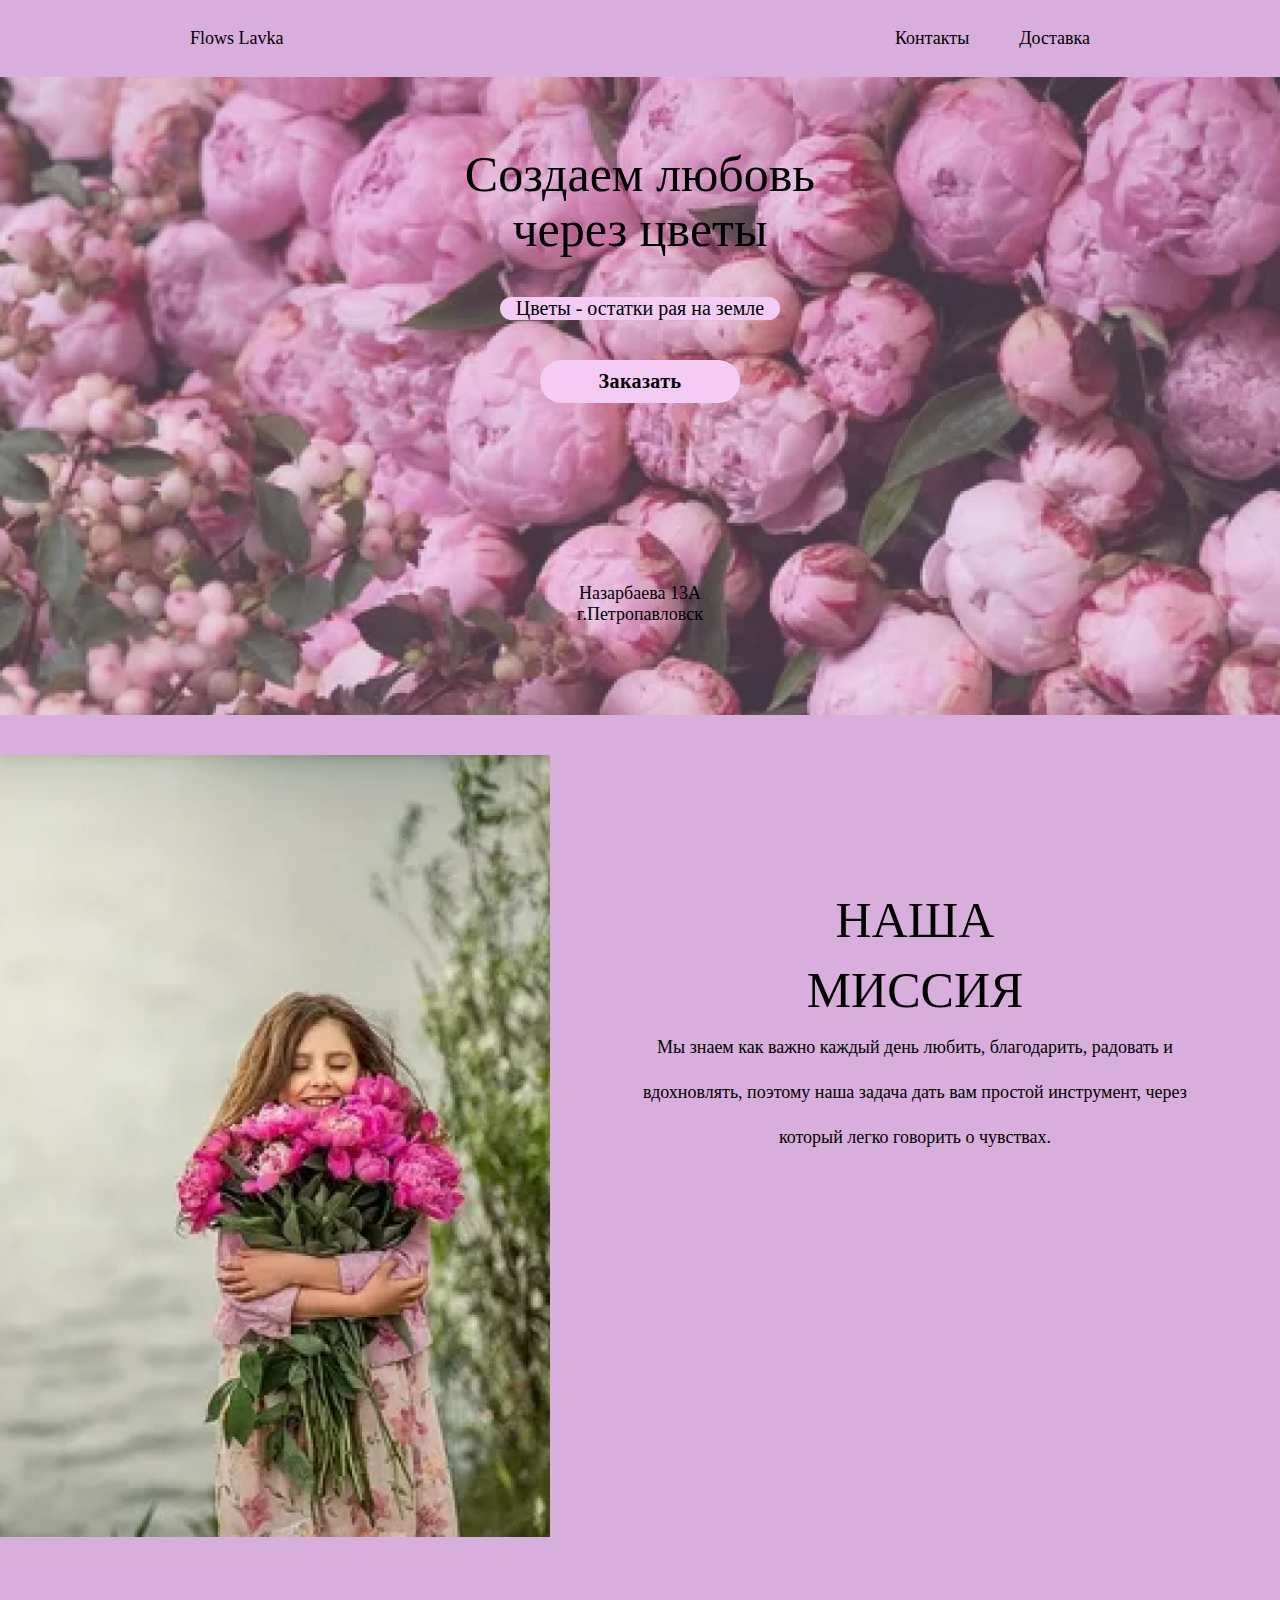
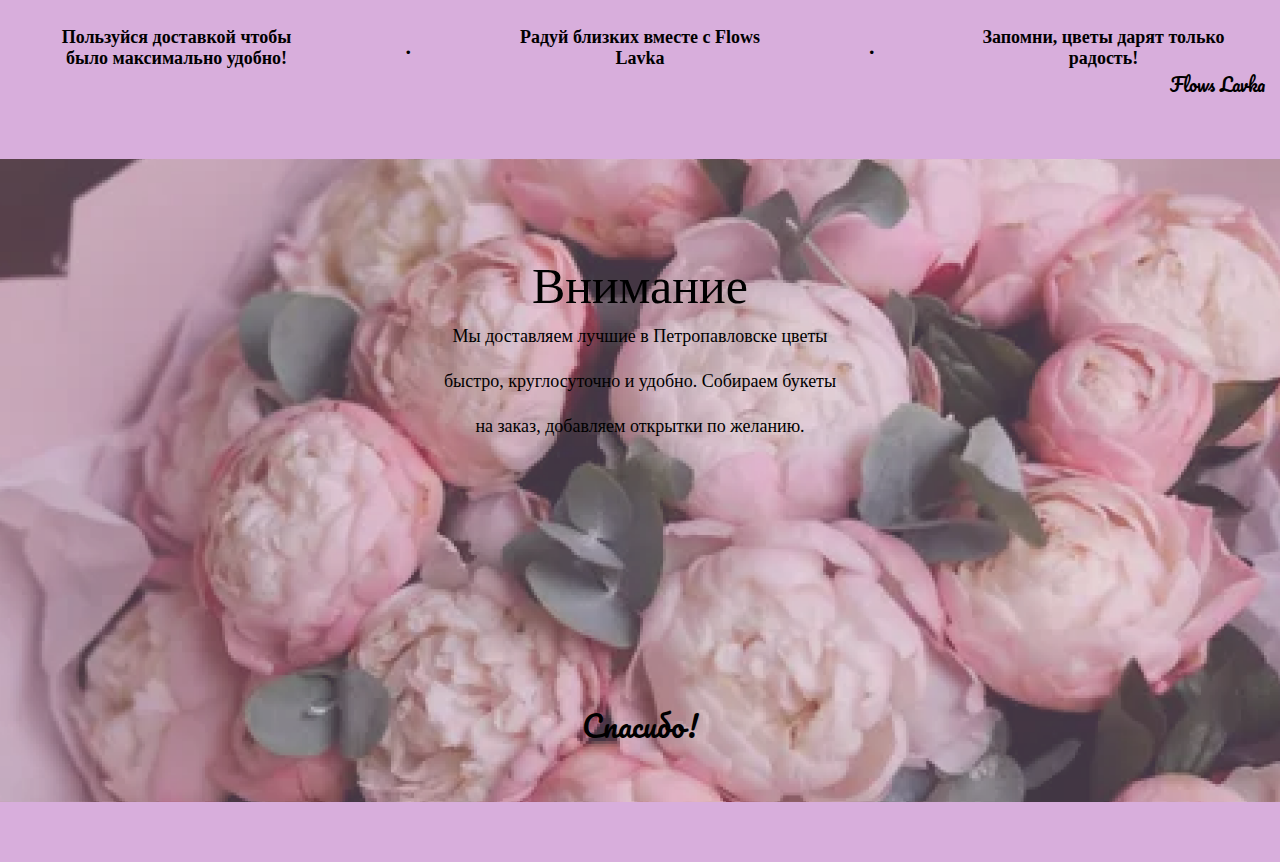
<file: index.html>
<!DOCTYPE html>
<html lang="ru">
<head>
   <meta charset="UTF-8">
   <meta name="viewport" content="width=device-width, initial-scale=1.0">
   <link rel="stylesheet" href="style.css">
   <link rel="preconnect" href="https://fonts.googleapis.com">
   <link rel="preconnect" href="https://fonts.gstatic.com" crossorigin>
   <link href="https://fonts.googleapis.com/css2?family=Pacifico&display=swap" rel="stylesheet">
   <title>Document</title>
</head>
<body>


   <header class="header">
      <div class="container">
         <div class="logo">Flows Lavka</div>
         <div class="menu">
            <div class="menu-list">
               <ul>
                  <li class="menu-item"><a href="https://TolegenAzamat.github.io/flower/contacts.html">Контакты</a></li>
                  <li class="menu-item"><a href="#end">Доставка</a></li>
               </ul>
            </div>
         </div>
      </div>
   </header>

   <section class="main">
      <div class="container">
         <div class="main-info">
            <h1 class="main-title">Создаем любовь через цветы</h1>
            <div class="main-text">Цветы - остатки рая на земле</div>
            <div class="main-action"><a href="https://wa.me/77086579817" class="button">Заказать</a></div>
            <div class="main-address">Назарбаева 13А г.Петропавловск</div>
         </div>
      </div>
   </section>

   <section class="mission">
      <div class="container">
         <div class="mission-box">
            <img src="img/Rectangle 8.png" alt="img" class="mission-img">
            <div class="mission-info">
               <h1 class="mission-title">НАША МИССИЯ</h1>
               <div class="mission-text">Мы знаем как важно каждый день любить, благодарить, радовать и вдохновлять, поэтому наша задача дать вам простой инструмент, через который легко говорить о чувствах.</div>
               <div class="mission-logo">Flows Lavka</div>
            </div>
         </div>
      </div>
   </section>

   <section class="process">
      <div class="container">
         <div class="process-info">
            <div class="process-one">Пользуйся доставкой чтобы было максимально удобно!</div>
            <div class="tochka">.</div>
            <div class="process-one">Радуй близких вместе с Flows Lavka</div>
            <div class="tochka">.</div>
            <div class="process-one">Запомни, цветы дарят только радость!</div>
         </div>
      </div>
   </section>

   <section class="end" id="end">
      <div class="container">
         <div class="end-info">
            <h1 class="end-title">Внимание</h1>
            <div class="end-text">Мы доставляем лучшие в Петропавловске цветы быстро, круглосуточно и удобно. Собираем букеты на заказ, добавляем открытки по желанию.</div>
            <div class="end-thanks">Спасибо!</div>
         </div>
      </div>
   </section>
</body>
</html>
</file>
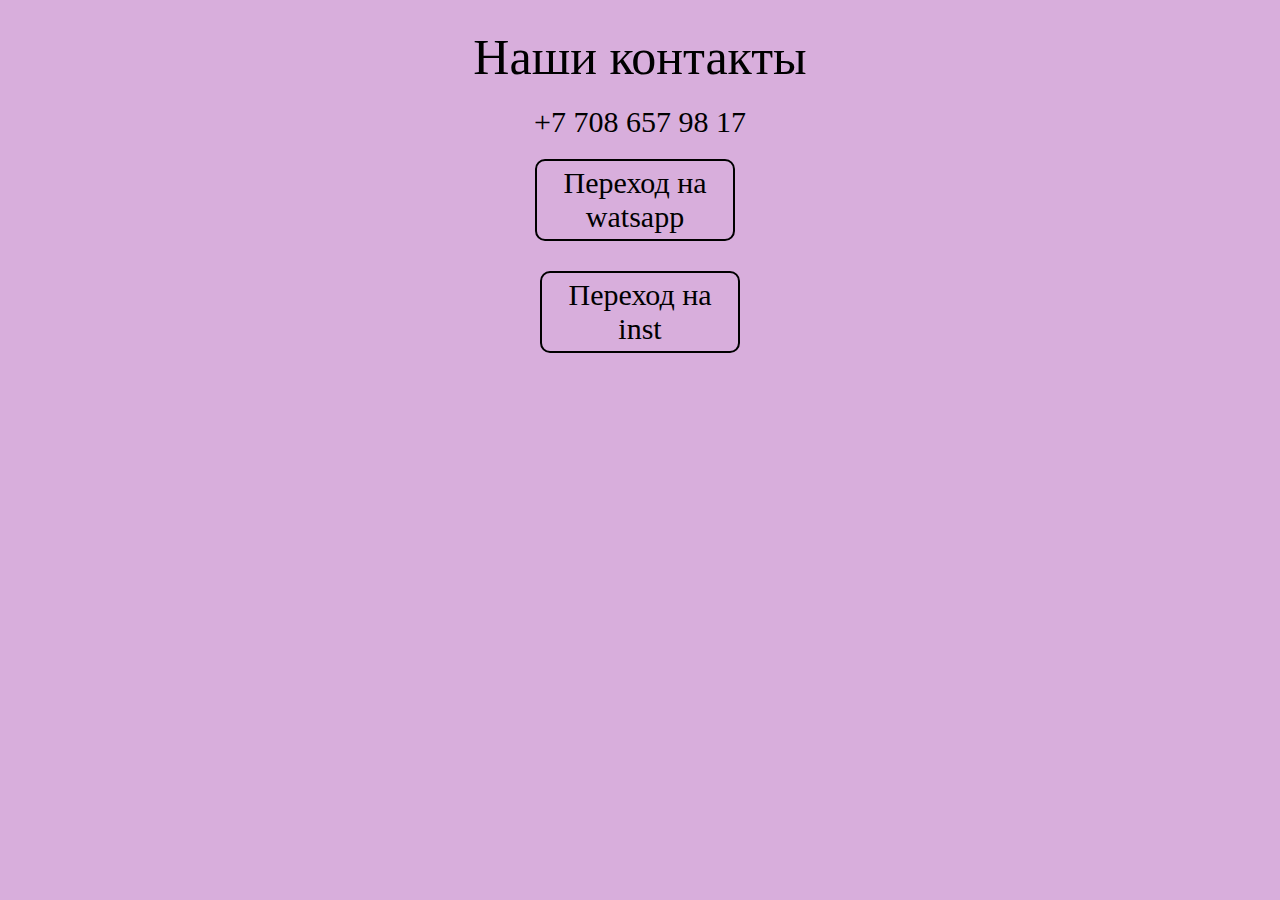
<file: contacts.html>
<!DOCTYPE html>
<html lang="en">
<head>
    <meta charset="UTF-8">
    <meta name="viewport" content="width=device-width, initial-scale=1">
    <link rel="stylesheet" href="style.css">
    <title>Document</title>
</head>
<body>
   <div class="contacts">
        <div class="container">
            <div class="contacts-box">
                <div class="contacts-title">
                   Наши контакты
                </div>
                <div class="contacts-number">
                    +7 708 657 98 17
                </div>
                <div class="contacts-social-seti">
                    <a href="https://wa.me/77086579817" class="whatsapp">Переход на watsapp</a>
                    <a href="https://instagram.com/_serikov17?igshid=OGQ5ZDc2ODk2ZA==" class="inst">Переход на inst</a>
                </div>
            </div>
        </div>
    </div>
</body>
</html>
</file>
<file: style.css>
html{
   scroll-behavior: smooth;
}


body{
   color: #000;
   font-size: 18px;
   font-weight: 500;
   margin: 0;
   padding: 0;
   background-color: #D8AEDC;
}

*{
   box-sizing: border-box;
}

.container{
   max-width: 100%;
   margin: 0 auto;
}

section{
   margin-bottom: 40px;
}

h1,h2,h3,h4,h5,h6{
   font-weight: 700;
   line-height: 1.4em;
   margin: 0;
}

.header .container{
   max-width: 900px;
   display: flex;
   align-items: center;
   justify-content: space-between;
   padding: 10px 0;
}

.menu-list ul{
   list-style: none;
   display: flex;
   gap: 50px;
}

.menu-item a{
   text-decoration: none;
   color: #000;
}

.main{
   background-image: url(img/Rectangle\ 1.png);
   background-position: center;
   background-size: cover;
   padding: 70px;
}

.main-info{
   max-width: 400px;
   margin: 0 auto;
   text-align: center;
}

.main-title{
   font-weight: 400;
   font-size: 50px;
   line-height: 110%;
   margin-bottom: 40px;
}

.main-text{
   background-color: #F4CBF4;
   font-size: 20px;
   max-width: 280px;
   margin: 40px auto;
   border-radius: 30px;
}

.button{
   display: block;
   text-decoration: none;
   margin: 0 auto;
   padding: 10px;
   width: 200px;
   background: #F4CBF4;
   border-radius: 30px;
   text-align: center;
   font-weight: 700;
   font-size: 20px;
   letter-spacing: 0.02em;
   color: #000;
   transition: background-color .5s;
}

.button:hover{
   cursor: pointer;
   background: #575757;
}

.main-action{
   margin-bottom: 180px;
}

.main-address{
   max-width: 150px;
   margin: 0 auto;
   padding-bottom: 20px;
}

.mission-box{
   display: flex;
}

.mission-img{
   max-width: 550px;
}

.mission-info{
   margin: 0 auto;
   padding-top: 130px;
}

.mission-title{
   font-weight: 400;
   font-size: 50px;
   text-align: center;
   max-width: 300px;
   margin: 0 auto;
}

.mission-text{
   text-align: center;
   max-width: 600px;
   line-height: 2.5;
}

.mission-logo{
   font-family: 'Pacifico', cursive;
   position: absolute;
   bottom: -800px;
   right: 15px;
   width: 100px;
   text-align:right;
}

.process-info{
   margin: 0 auto;
   display: flex;
   justify-content: space-around;
   padding: 50px 0;
}

.process-one{
   max-width: 250px;
   text-align: center;
   font-weight: 600;
}

.tochka{
   font-size: 30px;
}

.end{
   background-image: url(img/Rectangle\ 10.png);
   background-position: center;
   background-size: cover;
   margin-bottom: 60px;
}

.end-info{
   max-width: 600px;
   margin: 0 auto;
}

.end-title{
   font-weight: 400;
   font-size: 50px;
   line-height: 110%;
   padding-top: 100px;
   text-align: center;
}

.end-text{
   max-width: 400px;
   margin: 0 auto;
   text-align: center;
   line-height: 2.5;
   padding-bottom: 250px;
}

.end-thanks{
   font-family: 'Pacifico', cursive;
   font-size: 30px;
   text-align: center;
   padding-bottom: 50px;
}

.contacts{
    padding-top: 30px;
}

.contacts-box{
    text-align: center;
}

.contacts-title{
    font-weight: 400;
    font-size: 50px;
    line-height: 110%;
    text-align: center;
    margin-bottom: 20px;
}

.contacts-number{
    font-family: 'Pacifico', cursive;
    font-size: 30px;
    margin-bottom: 20px;
}

.contacts-social-seti{
    display: flex;
    flex-direction: column;
    align-items: center;
}

.whatsapp{
    text-decoration: none;
    color: #000;
    font-family: 'Pacifico', cursive;
    font-size: 30px;
    border: 2px solid #000;
    border-radius: 10px;
    max-width: 200px;
    padding: 5px;
    margin-right: 10px;
    display: block;
    margin-bottom: 30px;
}

.inst{
    display: block;
    text-decoration: none;
    color: #000;
    font-family: 'Pacifico', cursive;
    font-size: 30px;
    border: 2px solid #000;
    border-radius: 10px;
    max-width: 200px;
    padding: 5px;
}






@media (max-width: 1199px) {
    .mission-logo{
        bottom: -650px;
        right: 20px;
    }
}

/*Medium: 768px-991px*/
@media (max-width: 991px) {
    .container{
        max-width: 720px;
    }
    .header .container{
        max-width: 720px;
    }
    .mission-img {
        max-width: 350px;
    }
    .mission-info {
        padding-top: 30px;
    }
}

/*Small: 576px-767px*/
@media (max-width: 767px) {
    .container{
        max-width: 540px;
    }
    .header .container{
        max-width: 540px;
    }
    .mission-img {
        max-width: 250px;
    }
    .mission-info {
        padding-top: 10px;
    }
    .main-title {
        font-size: 40px;
        margin-bottom: 30px;
    }
    .main-text {
        font-size: 16px;
        max-width: 230px;
        margin: 30px auto;
    }
    .button{
        padding: 5px;
        width: 150px;
        font-size: 18px;
    }
    .main-action{
        margin-bottom: 130px;
    }
    section {
        margin-top: 20px;
    }
    body{
        font-size: 16px;
    }
    .mission-title{
        font-size: 40px;
    }
    .mission-text{
        line-height: 2.5;
        max-width: 270px;
        text-align: center;
        margin: 0 auto;
    }
    .mission-logo{
        bottom: -420px;
        right: 20px;
    }
    .process-info{
        align-items: center;
        flex-direction: column;
        padding: 20px 0;
    }
    .end-title{
        font-size: 40px;
        padding-top: 80px;
    }
    .end-text{
        padding-bottom: 150px;
    }
}

/*Extra small: 0px (320px) - 575px*/
@media (max-width: 575px) {
    .container{
        padding: 0 15px;
        margin: auto auto;
    }
    .header .container{
        padding: 0 15px;
        padding-top: 20px;
    }
    .mission-box{
        flex-direction: column-reverse;
    }
    .mission-info{
        padding-bottom: 40px;
    }
    .mission-text{
        margin: 0 auto;
    }
    .mission-img{
        max-width: 100%;
    }
    .mission-logo {
        display: none;
    }
}
</file>
